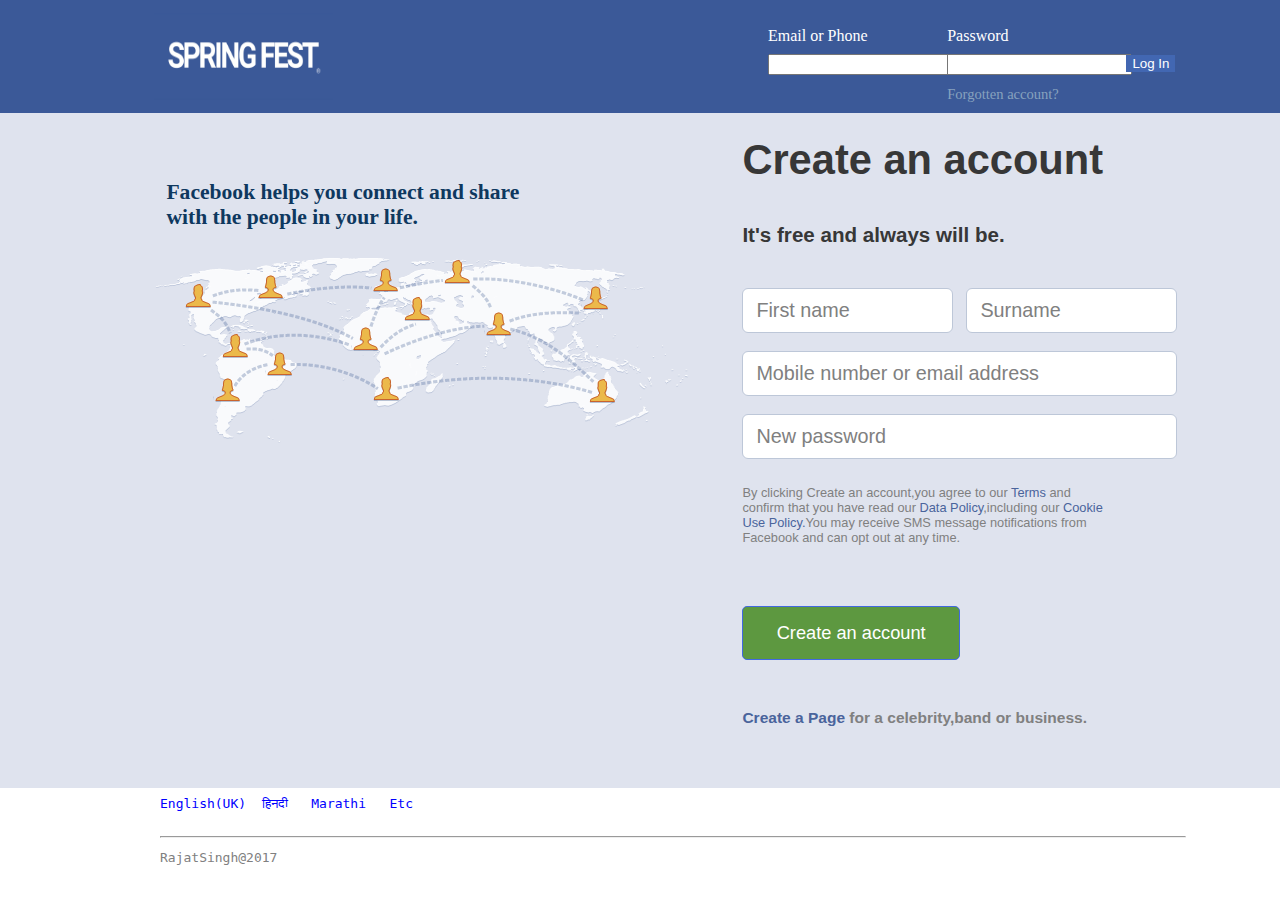
<file: fb/index.html>
<!doctype html>
<html>
<head>
   
	<title>title page</title>
	<style type="text/css">	
    a:link{text-decoration:none;}	
	#top {position:absolute;
		background-color:#3b5998;
		width:100%;
		height:12.5%;
		top:0;
		left:0;
		margin:0;}
	#background {position:absolute;
	    background-color:#dfe3ee;
	    top:12.5%;
		height:75%;
		width:100%;
		left:0;
		}
	
	#sf img{position:absolute;
		   left:12%;
		   top:0;
		   height:12.5%;
		   margin:0;
		   width:14%;}
	#help {position:absolute;
		 top:20%;
		  left:13%;
		  font-size:135%;
		  width:30%;
		  font-weight:800;
		  color:#0e385f;}
	#connecting img{position:absolute;
				left:12%;
				top:28%;}
	#email {color:white;
			position:absolute;
			left:60%;
			top:3%;
			cursor:pointer;}
	#user {position:absolute;
	           left:60%;
				top:6%;
			}
	#password {position:absolute;
			  left:74%;
			  top:3%;
			  color:white;}
	#pass {position:absolute;
		   left:74%;
		   top:6%;}
	#log {position:absolute;
		  left:88%;
		  top:6%;
		  }
    #forgot a:link{position:absolute;
			left:74%;
			top:9.5%;
			font-size:91%;
			color:#87A2BE;
			text-decoration:none;}
	#create {font-size:130%;
			font-family:sans-serif;
			position:absolute;
			left:58%;
			top:12%;
			color:#373737;}
	#free{position:absolute;
		  left:58%;
		  top:22.5%;
		  font-family:sans-serif;
		  font-size:110%;
		  color:#373737;
		  }
	#firstname {position:absolute;
				left:58%;
				top:32%;
				border:1px solid #bdc7d8;
				height:4.5%;
				color:grey;
				border-radius:6px;
				width:16%;
				font-size:19.8px;
				}
	#surname {position:absolute;
			 left:75.5%;
			 top:32%;
			 border: 1px solid #bdc7d8;
			 height:4.5%;
			 font-size:19.8px;
			 width:16%;
			 border-radius:6px;
			 color:grey;}
	#moboradd {position:absolute;
			  left:58%;
			  top:39%;
			  border: 1px solid #bdc7d8;
			   height:4.5%;
			   font-size:19.8px;
			    width:33.5%;
				border-radius:6px;
				color:grey;
			  }
		#newpassword {position:absolute;
			  left:58%;
			  top:46%;
			  border: 1px solid #bdc7d8;
			   height:4.5%;
			   font-size:19.8px;
			    width:33.5%;
				border-radius:6px;
				color:grey;}
	#paragraph {position:absolute;
				color:grey;
				left:58%;
				top:52.5%;
				font-family:sans-serif;
				font-size:80%;}
	#createanaccount {position:absolute;
					 left:58%;
					 top:67.3%;
					 border: 1px solid #4169E1;
					 background-color:#5D9840;
					 border-radius:5px;
					 font-family:sans-serif;
					 color:white;
					 width:17%;
					 height:6%;
					 font-size:114%;}
	#celebrity {position:absolute;
				left:58%;
				top:77%;
				font-family:sans-serif;
				font-weight:bold;
				color:grey;
				font-size:97%;
				}
    #celebrity>a:link{color:#4A649C;}				
	#paragraph>a:link{color:#4A649C;}
	a:hover {text-decoration:underline;}
	#lang {position:absolute;
		   top:87%;
		   left:12.5%;
		   color:blue;}
   	
    #intro {position:absolute;
	      top:93%;
		  left:12.5%;
		  color:grey;}
    #line {position:absolute;
		   left:12.5%;
		   top:92%;}
    	   
	</style>
</head>
<body>
<div id="top"></div>
<div id="background"></div>
<div id="sf"><img src="sf.png" ></div>
<div id="help">Facebook helps you connect and share with the people in your life.</div>
<div id="connecting"><img src="connecting.png"></div>
<div id="email">Email or Phone</div>
<div id="user"><form><input type="text" name="user"></form></div>
<div id="password">Password</div>
<div id="pass"><form><input type="password" name="password"></form></div>
<div id="log"><form><input type="button" value="Log In" style="color:white; background-color:#4267b2; border-color:#29487d; border:1px;"></form></div>
<div id="forgot"><a href="https://www.facebook.com/login/identify?ctx=recover&lwv=111">Forgotten account?</a></div>
<div id="create"><h1>Create an account</h1></div>
<div id="free"><h3>It's free and always will be.</h3></div>
<form><input id="firstname"  value="  First name" type="text" name="firstname"  /></form>
<form><input id="surname" type="text" name="surname" value="  Surname" /></form>
<form><input id="moboradd" type="text" name="moboradd" value="  Mobile number or email address" /></form>
<form><input id="newpassword" type="text" name="newpassword" value="  New password" /></form>
<p id="paragraph">By clicking Create an account,you agree to our <a href="https://www.facebook.com/legal/terms">Terms</a> and<br />confirm that you have read our <a href="https://www.facebook.com/about/privacy">Data Policy</a>,including our <a href="https://www.facebook.com/policies/cookies">Cookie<br />Use Policy.</a>You may receive SMS message notifications from<br />Facebook and can opt out at any time.</p>
<form><input id="createanaccount" type="button" value="Create an account" /></form>
<p id="celebrity"><a href="https://www.facebook.com/pages/create/?ref_type=registration_form">Create a Page</a> for a celebrity,band or business.</p>
<pre id="lang">English(UK)  हिनदी   Marathi   Etc</pre>
<hr id="line" width="80%"></hr>
<pre id="intro">RajatSingh@2017</pre>
</body>
</html>
</file>
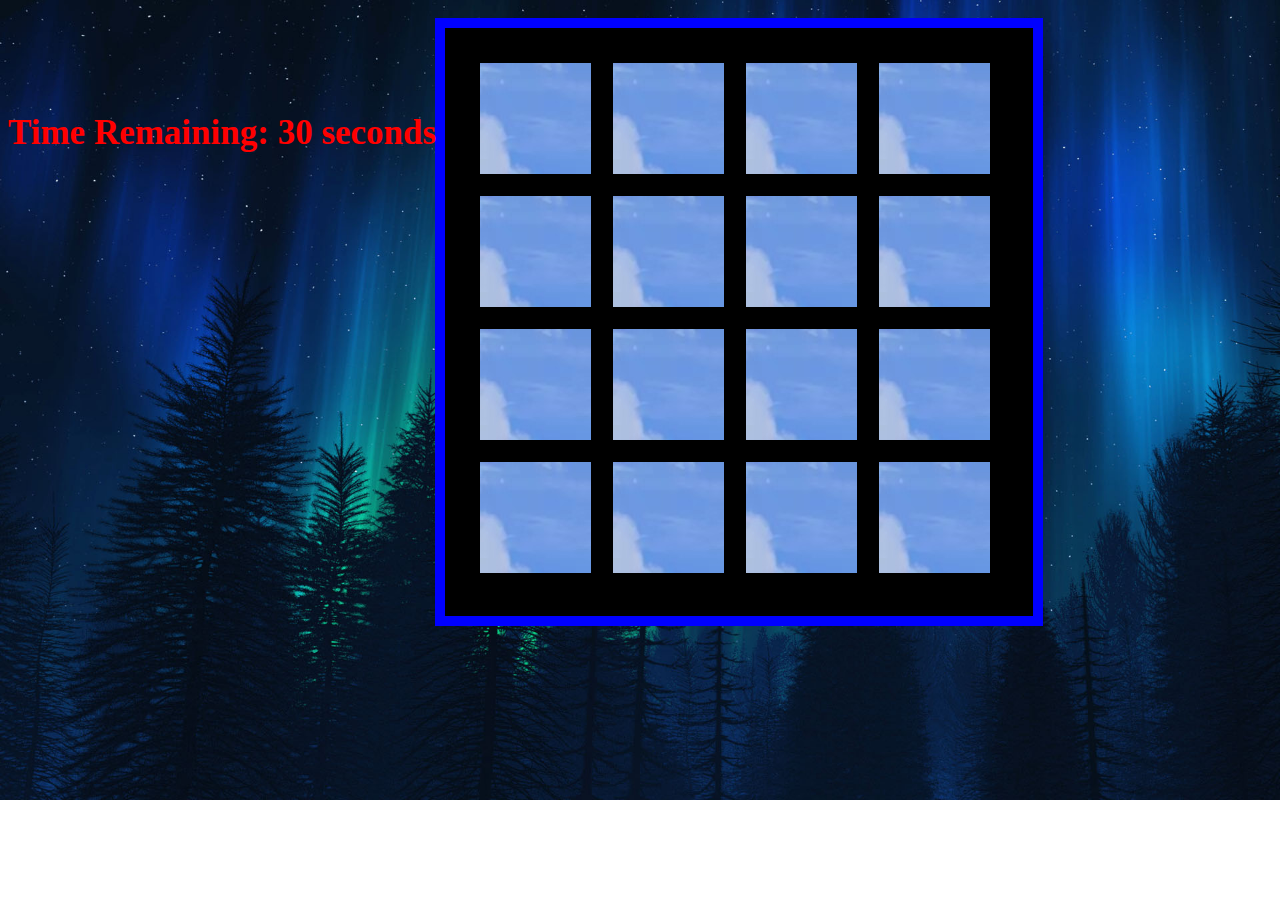
<file: sf assignment 3/index.html>
<!DOCTYPE html >
<html>
<head>
<style type="text/css">
 body{
	 background-image:url(cover.jpg);
	 background-repeat:no-repeat;
	 background-size:cover;
	 }
div#memory_board{position:absolute;
		background:black;
		border:blue 10px solid;
		width:540px;
		height:540px;
		padding:24px;
		margin:0px auto;
		top:2%;
		left:34%;}
div#memory_board > div{
		background: url(download3.jpg) no-repeat;
		border:#000 1px solid;
		width:71px;
		height:71px;
		float:left;
		margin:10px;
		padding:20px;
		font-size:64px;
		cursor:pointer;
		text-align:center;
		}

div#status {position:absolute;
			top:10%;}
	h1{color:red;
	   font-size:35px;}
	h2{color:white;
	     font-size:30px;}
    a:link {text-decoration:none;}
	a :hover {background-color:yellow;
	color:green;}
</style>

<script>
var memory_array = ['A','A','B','B','C','C','D','D','E','E','F','F','G','G','H','H'];
var memory_values= [];
var memory_tile_ids =[];
var tiles_flipped = 0;
Array.prototype.memory_tile_shuffle = function(){
			var  i = this.length, j, temp;
			while(--i>0){
			j = Math.floor(Math.random() * (i+1));
			temp =this[j];
			this[j]= this[i];
			this[i] =temp;
			}
}
function newBoard(){
		tiles_flipped = 0;
		var output = '';
		memory_array.memory_tile_shuffle();
		for(var i= 0;i< memory_array.length; i++){
				output += '<div id="tile_'+i+'" onclick="memoryFlipTile(this,\''+memory_array[i]+'\')"></div>';
				}
		document.getElementById('memory_board').innerHTML= output;
		}
		
function memoryFlipTile(tile,val){
		if(tile.innerHTML == "" && memory_values.length <2){
		    tile.style.background = '#FFF';
			tile.innerHTML = val;
			if(memory_values.length ==0){
			   memory_values.push(val);
			   memory_tile_ids.push(tile.id);
			   }else if(memory_values.length == 1){
			   memory_values.push(val);
			   memory_tile_ids.push(tile.id);
			   if(memory_values[0] == memory_values[1]){
			   tiles_flipped +=2;
			   memory_values = [];
			   memory_tile_ids = [];
			   if (tiles_flipped == memory_array.length){
			       alert("Board cleared...generating new board");
				   document.getElementById('memory_board').innerHTML ="";
				   newBoard();}
			   }else{
			      function flip2back(){
				      var tile_1 = document.getElementById(memory_tile_ids[0]);
					  var tile_2 = document.getElementById(memory_tile_ids[1]);
					  tile_1.style.background = 'url(download3.jpg) no-repeat';
					  tile_1.innerHTML ="";
					  tile_2.style.background ='url(download3.jpg) no-repeat';
					  tile_2.innerHTML="";
					  memory_values = [];
					  memory_tile_ids =[];
					  }
					  setTimeout(flip2back,700); 
				  }
			   }
			}
		}

function countDown(sec,elem){
		var element = document.getElementById(elem);
		element.innerHTML ='<h1>Time Remaining: '+sec+' seconds</h1>';
		if(sec <1){
		clearTimeout(timer);
		element.innerHTML = '<h1>Countdown complete !</h1>';
		element.innerHTML +='<a href="index.html"><h2>Try Again</h2></a>';
		}
		sec--;
		var timer = setTimeout('countDown('+sec+',"'+elem+'")',1000);
}

</script>

</head>
<body>
<div id="back"></div>
<div id="memory_board"></div>

<script>newBoard();</script>

<div id="status"></div>
<script type="text/javascript">countDown(30,"status");</script>


</body>
</html>
</file>
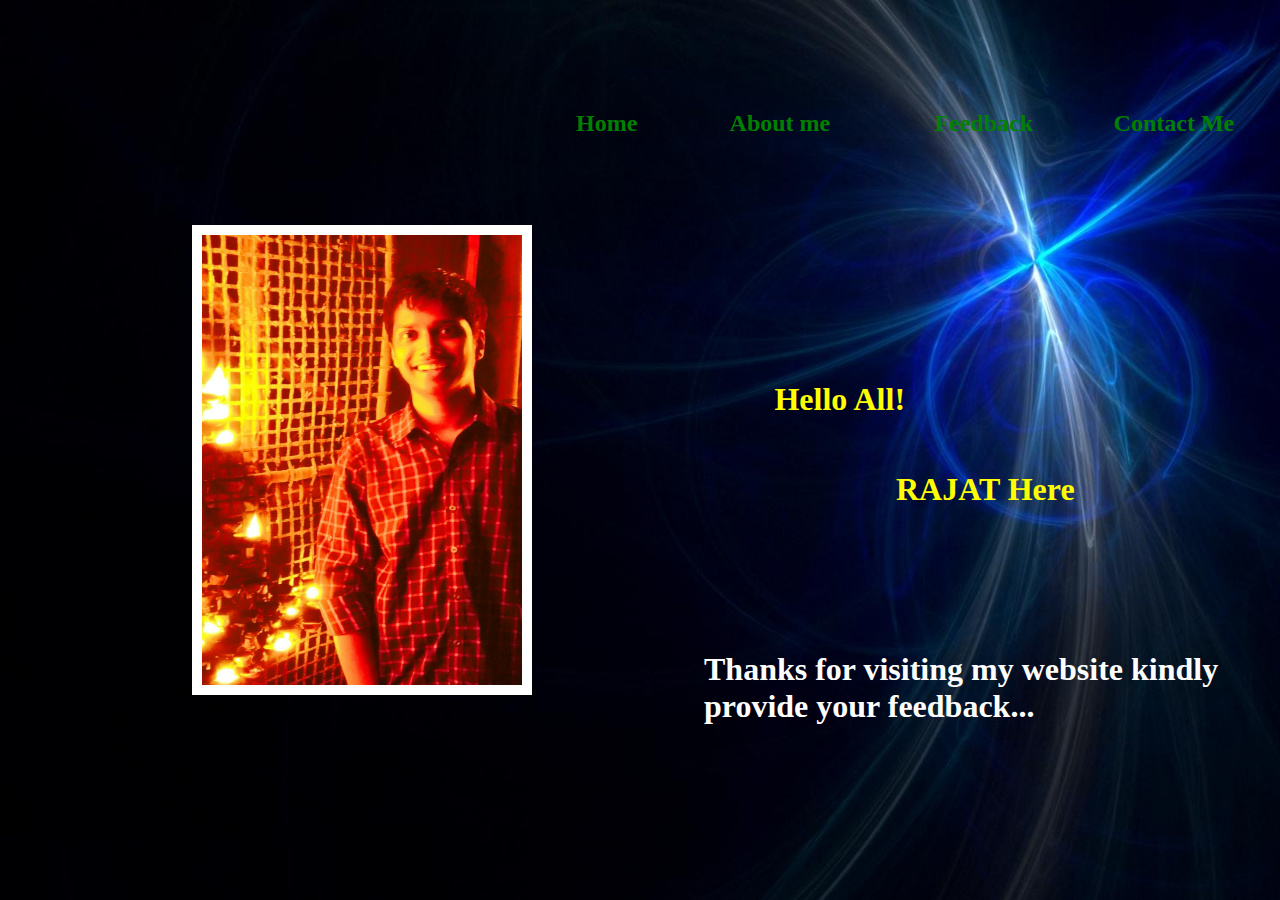
<file: xhtml and css/index.html>
<!doctype html>

<html>
<head>
	<title>this is the title page</title>
	<style type="text/css">
	body,
	html{
	min-height:100%;
	}
     body{
	 background-image:url(12804.jpg);
	 background-repeat:no-repeat;
	 background-size:cover;
	 }
	 #profilepic img {border:10px solid white;
	 position:absolute;
	 top:25%;
	 left:15%;
	 width:25%;
	 height:50%;
	 
	 }
	#contact a:link{text-decoration:none;
	        position:absolute;
			top:10%;
			left:87%;
			color:green;
			}
	 a:visited{color:green;}
	 a:hover{background-color:red;
	         color:white;
	        font-weight:bold;}
	 a:active{background-color:blue;}
	#home a:link{text-decoration:none;
			position:absolute;
			top:10%;
			left:45%;
			color:green;}
	#aboutme a:link{text-decoration:none;
			position:absolute;
			top:10%;
			left:57%;
			color:green;}
	#feedback a:link{text-decoration:none;
			position:absolute;
			top:10%;
			left:73%;
			color:green;}
	#hello {position:absolute;
			top:40%;
			left:60.5%;
			color:yellow;}
	#rajat {position:absolute;
			top:50%;
			left:70%;
			color:yellow;}
	#thanks {position:absolute;
			top:70%;
			left:55%;
			color:white;}
	
	</style>
</head>

<body>

<div id="profilepic"> <img src="myimage.jpg"/></div>
  <div id="contact"> <a href="second.html" title="Let's Be Friend"><h2>Contact Me</h2></a></div>
 <div id="home"> <a href="index.html" title="Main Page"><h2>Home</h2></a></div>
 <div id="aboutme"><a href="fourth.html" title="Know Me Better"><h2>About me</h2></a></div>
 <div id="feedback"><a href="fifth.html" title="It's Very Important"><h2>Feedback</h2></a></div>
 <div id="hello"><h1>Hello All!</h1></div><br />
 <div id="rajat"><h1>RAJAT Here</h1></div>
 <div id="thanks"><h1>Thanks for visiting my website kindly provide your feedback...</h1></div>
 
 </body>



</html>
</file>
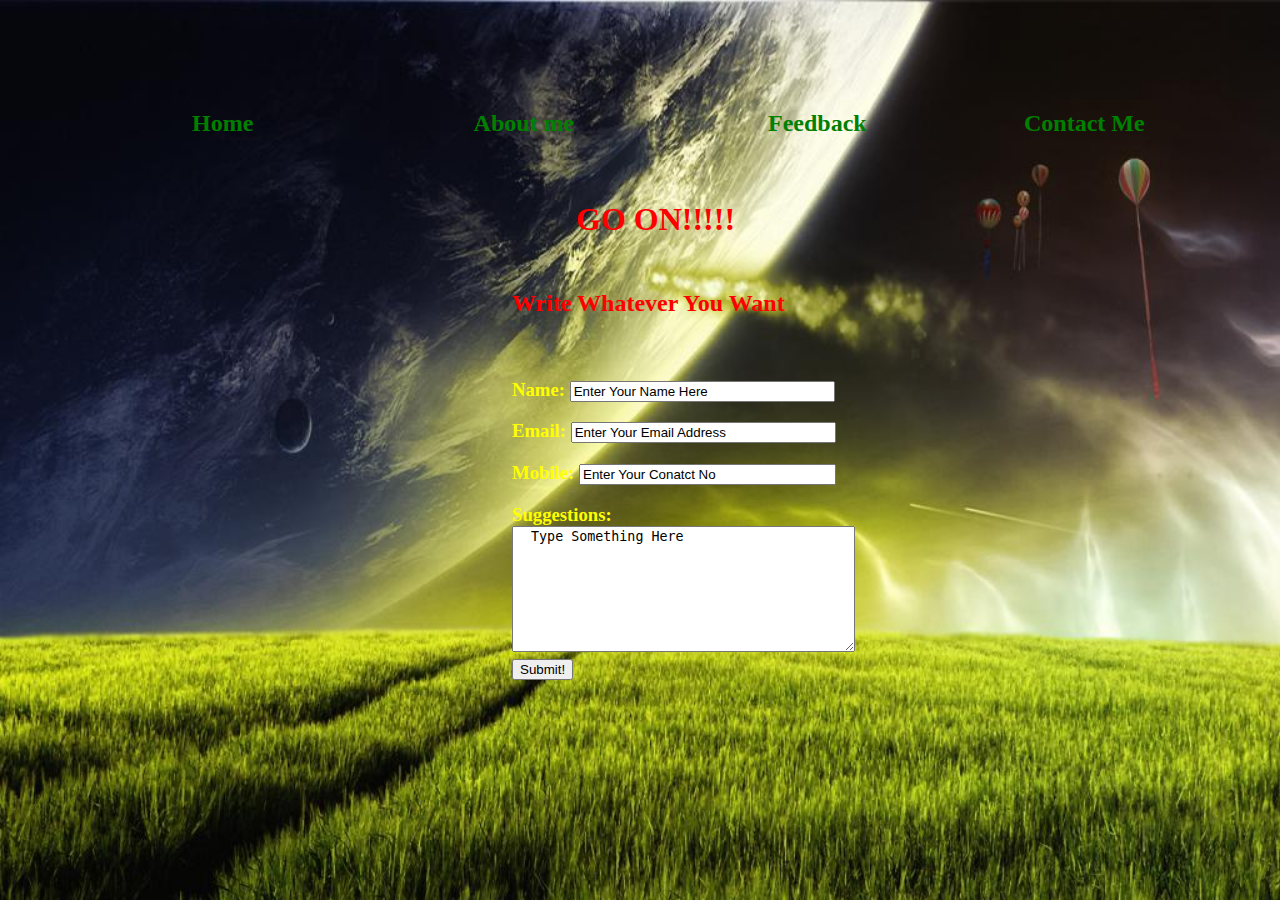
<file: xhtml and css/fifth.html>
<!doctype html>

<html>
<head>
<title>fifth page</title>
</head>
<style type="text/css">
	body,
	html{
	min-height:100%;
	}
     body{
	 background-image:url(12345.jpg);
	 background-repeat:no-repeat;
	 background-size:cover;
	 }
	 #contact a:link{text-decoration:none;
	        position:absolute;
			top:10%;
			left:80%;
			color:green;
		    }
	 a:visited{color:green;}
	 a:hover{background-color:red;
	         color:white;
	        font-weight:bold;}
	 a:active{background-color:blue;}
	#home a:link{text-decoration:none;
			position:absolute;
			top:10%;
			left:15%;
			color:green;
			}
	#aboutme a:link{text-decoration:none;
			position:absolute;
			top:10%;
			left:37%;
			color:green;
			}
	#feedback a:link{text-decoration:none;
			position:absolute;
			top:10%;
			left:60%;
			color:green;
			}
	#go {color:red;
			text-align:center;
	      position:absolute;
	    left:45%;
		top:20%;}
	#what {text-align:center;
			color:red;
		    position:absolute;
	       top:30%;
		   left:40%;}
	#form { color:yellow;
			position:absolute;
		    top:40%;
		    left:40%;}
    
	
			
</style>
<body> 
   <div id="contact"> <a href="second.html" title="Let's Be Friend"><h2>Contact Me</h2></a></div>
 <div id="home"> <a href="index.html" title="Main Page"><h2>Home</h2></a></div>
 <div id="aboutme"><a href="fourth.html" title="Know Me Better"><h2>About me</h2></a></div>
 <div id="feedback"><a href="fifth.html" title="It's Very Important"><h2>Feedback</h2></a></div>
<div id="go"><h1>GO ON!!!!!</h1></div>
<div id="what"><h2>Write Whatever You Want</h2></div>
</div>

<div id="form"><form action="dosomething" method="post">
  <h3>Name: <input type="text" name="username" size="30" value="Enter Your Name Here"><br /></h3>
  <h3>Email: <input type="text" name="email"  size="30" value="Enter Your Email Address"/><br /></h3>
  <h3>Mobile: <input type="text" name="phone" size="29" value="Enter Your Conatct No"><br /></h3>
 <h3>Suggestions: <br /><textarea name="suggestions" rows="8"  cols="40">
  Type Something Here
  </textarea><br />
  <input type="submit" value="Submit!"></h3>
</form>
</div>
</body>


</html>
</file>
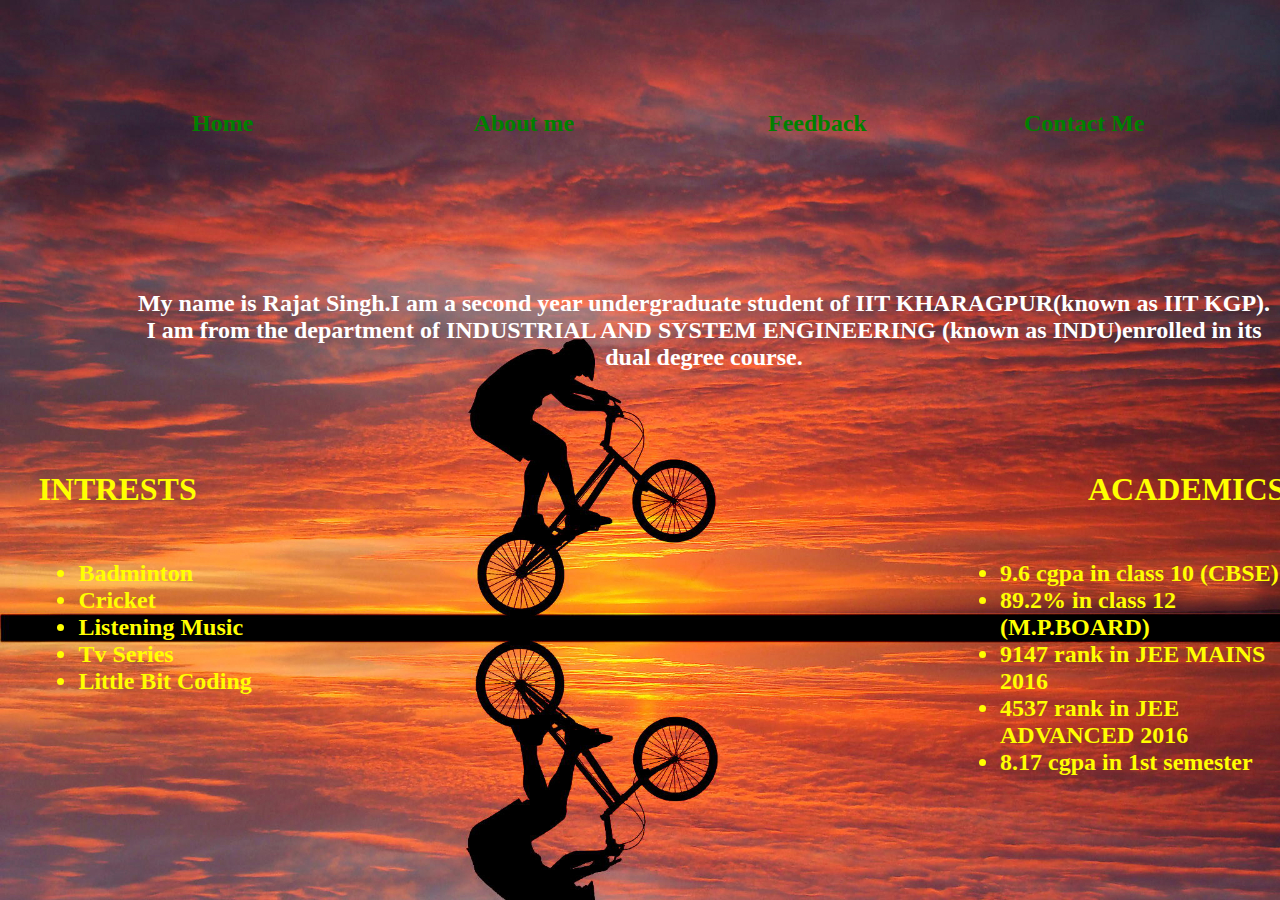
<file: xhtml and css/fourth.html>
<!doctype html>

<html>
<head>
<title>fourth page</title>
	<style type="text/css">
body,
	html{
	min-height:100%;
	}
     body{
	 background-image:url(543446.jpg);
	 background-repeat:no-repeat;
	 background-size:cover;
	 }
	#contact a:link{text-decoration:none;
	        position:absolute;
			top:10%;
			left:80%;
			color:green;
			}
	 a:visited{color:green;}
	 a:hover{background-color:red;
	         color:white;
	        font-weight:bold;}
	 a:active{background-color:blue;}
	#home a:link{text-decoration:none;
			position:absolute;
			top:10%;
			left:15%;
			color:green;
			}
	#aboutme a:link{text-decoration:none;
			position:absolute;
			top:10%;
			left:37%;
			color:green;
			}
	#feedback a:link{text-decoration:none;
			position:absolute;
			top:10%;
			left:60%;
			color:green;
			}
	#information {color:white;
				text-align:center;
			     position:absolute;
				 top:30%;
				 left:10%;}
	#intrest {color:yellow;
	             
				 position:absolute;
				 top:50%;
				 left:3%;
				 }
			
	#ul1 {color:yellow;
		
		 position:absolute;
		 top:60%;
		 left:3%;}
	#academics {color:yellow;
				
				position:absolute;
				top:50%;
				left:85%;}
	#ul2 {color:yellow;
		  position:absolute;
		  top:60%;
		  left:75%;}
	</style>
</head>

<body> 
  
    <div id="contact"> <a href="second.html" title="Let's Be Friend"><h2>Contact Me</h2></a></div>
 <div id="home"> <a href="index.html" title="Main Page"><h2>Home</h2></a></div>
 <div id="aboutme"><a href="fourth.html" title="Know Me Better"><h2>About me</h2></a></div>
 <div id="feedback"><a href="fifth.html" title="It's Very Important"><h2>Feedback</h2></a></div>
 <div id="information"> <h2>My name is Rajat Singh.I am a second year undergraduate student of IIT KHARAGPUR(known as IIT KGP).<br />
 I am from the department of INDUSTRIAL AND SYSTEM ENGINEERING (known as INDU)enrolled in its dual degree course.</h2></div>
 <div id="intrest"><h1>INTRESTS</h1></div>
 <div id="academics"><h1>ACADEMICS</h1></div>
 <div id="ul1"><ul><h2>
 <li>Badminton</li>
 <li>Cricket</li>
 <li>Listening Music</li>
 <li>Tv Series</li>
 <li>Little Bit Coding</li>
 </h2></ul></div>
 <div id="ul2"><ul><h2>
 <li>9.6 cgpa in class 10 (CBSE)</li>
 <li>89.2% in class 12 (M.P.BOARD)</li>
 <li>9147 rank in JEE MAINS 2016</li>
 <li>4537 rank in JEE ADVANCED 2016</li>
 <li>8.17 cgpa in 1st semester</li>
 </h2></ul></div>
 </body>





</html>
</file>
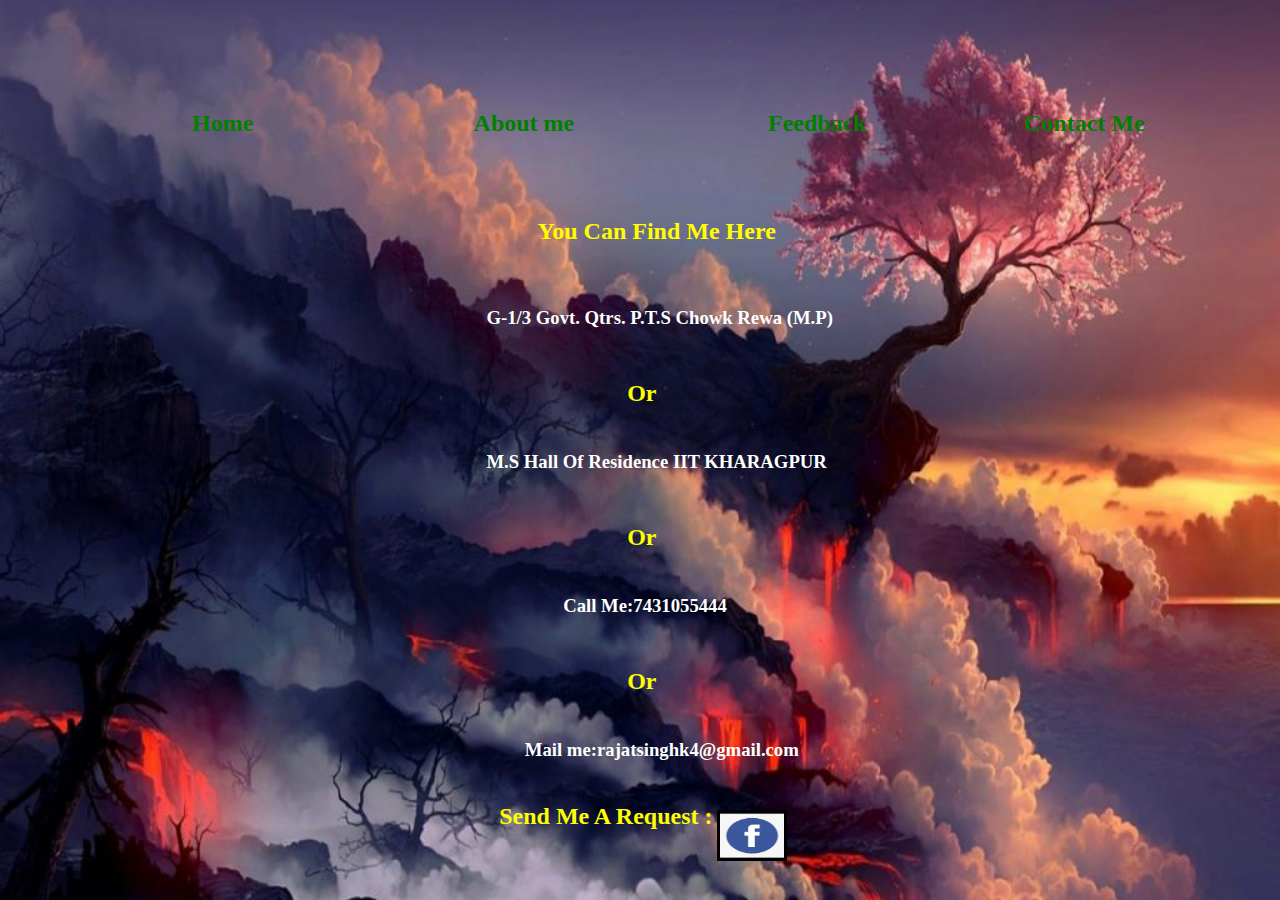
<file: xhtml and css/second.html>
<!doctype html>

<html>
<head>
<title>second page</title>
<style type="text/css">
	body,
	html{
	min-height:100%;
	}
     body{
	 background-image:url(123.jpg);
	 background-repeat:no-repeat;
	 background-size:cover;
	 }
	 		#contact a:link{text-decoration:none;
	        position:absolute;
			top:10%;
			left:80%;
			color:green;
			}
	 a:visited{color:green;}
	 a:hover{background-color:red;
	         color:white;
	        font-weight:bold;}
	 a:active{background-color:blue;}
	#home a:link{text-decoration:none;
			position:absolute;
			top:10%;
			left:15%;
			color:green;
			}
	#aboutme a:link{text-decoration:none;
			position:absolute;
			top:10%;
			left:37%;
			color:green;
			}
	#feedback a:link{text-decoration:none;
			position:absolute;
			top:10%;
			left:60%;
			color:green;
			}
	#find {color:yellow;
		   position:absolute;
		   top:22%;
		   left:42%;
		   
		   }
	#address {color:white;
		   position:absolute;
		   top:32%;
		   left:38%;
		  }
	#or1 {color:yellow;
		   position:absolute;
		   top:40%;
		   left:49%;
		 }
	#hall {color:white;
		   position:absolute;
		   top:48%;
		   left:38%;
		}
	#or2 {color:yellow;
		   position:absolute;
		   top:56%;
		   left:49%;
		}
	#call {color:white;
		   position:absolute;
		   top:64%;
		   left:44%;
		 }
	#fb img{border:3px solid black;
	position:absolute;
	     top:90%;
		 left:56%;
		 height:5%;
		 width:5%;}
	#or3 {color:yellow;
		   position:absolute;
		   top:72%;
		   left:49%;
		}
	#mail {color:white;
		   position:absolute;
		   top:80%;
		   left:41%;
		 }
	#request {color:yellow;
	         position:absolute;
			 top:87%;
			 left:39%;}
	
	</style>
</head>

<body> 
  
  <div id="contact"> <a href="second.html" title="Let's Be Friend"><h2>Contact Me</h2></a></div>
 <div id="home"> <a href="index.html" title="Main Page"><h2>Home</h2></a></div>
 <div id="aboutme"><a href="fourth.html" title="Know Me Better"><h2>About me</h2></a></div>
 <div id="feedback"><a href="fifth.html" title="It's Very Important"><h2>Feedback</h2></a></div>
 
 <div id="find"><h2>You Can Find Me Here</h2><br /></div>
 <div id="address"><h3>G-1/3 Govt. Qtrs. P.T.S Chowk Rewa (M.P)</h3><br /></div>
 <div id="or1"><h2>Or</h2><br /></div>
 <div id="hall"><h3>M.S Hall Of Residence IIT KHARAGPUR</h3></div>
 <div id="or2"><h2>Or</h2></div>
 <div id="call"><h3>Call Me:7431055444</h3></div>
 <div id="or3"><h2>Or</h2></div><br />
 <div id="mail"><h3>Mail me:rajatsinghk4@gmail.com</h3></div>
 <div id="fb"><a href="https://mbasic.facebook.com/rajat.singh.942145?_e_pi_=7%2CPAGE_ID10%2C9185649515"><img src="fb.jpg"/></a></div>
 <div id="request"><h2>Send Me A Request :</h2></div>
  
 </body>





</html>
</file>
